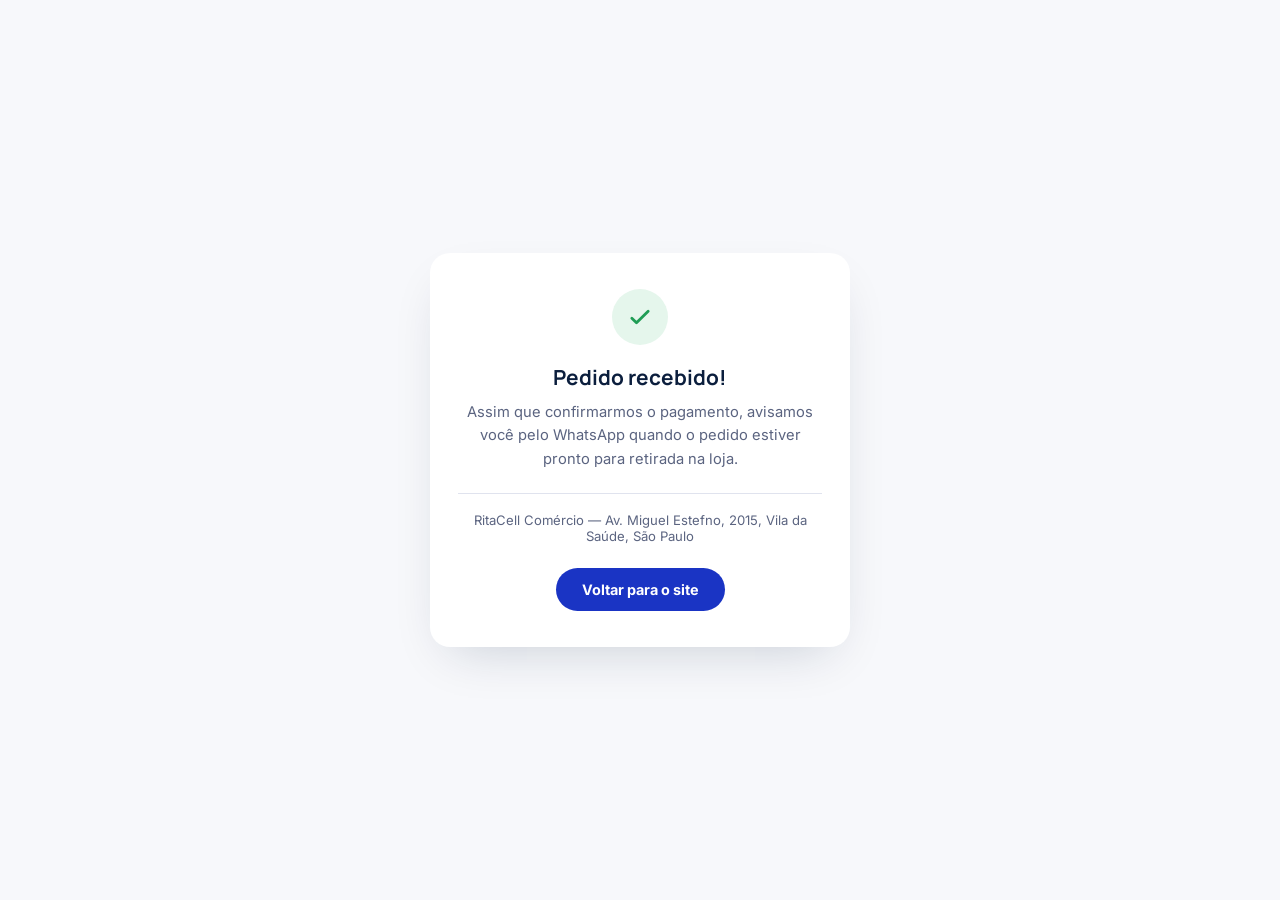
<file: pedido-confirmado.html>
<!DOCTYPE html>
<html lang="pt-BR">
<head>
<meta charset="UTF-8">
<meta name="viewport" content="width=device-width, initial-scale=1.0">
<title>Pedido confirmado — RitaCell Comércio</title>
<link rel="preconnect" href="https://fonts.googleapis.com">
<link href="https://fonts.googleapis.com/css2?family=Manrope:wght@700;800&family=Inter:wght@400;500;600;700&display=swap" rel="stylesheet">
<style>
  :root{
    --blue:#1a34c4; --blue-dark:#0e1f7a; --green:#1f9d55;
    --ink:#0b1e3d; --text-soft:#5b6480; --neutral-50:#f7f8fb; --neutral-200:#e0e3ee;
  }
  *{box-sizing:border-box;margin:0;padding:0;}
  body{font-family:'Inter',sans-serif;background:var(--neutral-50);color:var(--ink);min-height:100vh;display:flex;align-items:center;justify-content:center;padding:24px;-webkit-font-smoothing:antialiased;}
  a{color:inherit;}
  h1{font-family:'Manrope',sans-serif;}
  .card{background:#fff;border-radius:20px;max-width:420px;width:100%;padding:36px 28px;text-align:center;box-shadow:0 20px 50px -20px rgba(11,30,61,.2);}
  .check{width:56px;height:56px;border-radius:50%;background:#e5f6ec;color:var(--green);display:flex;align-items:center;justify-content:center;margin:0 auto 18px;}
  h1{font-size:1.3rem;margin-bottom:10px;}
  p{color:var(--text-soft);font-size:0.92rem;line-height:1.6;margin-bottom:6px;}
  .receipt-link{display:inline-block;margin-top:16px;font-weight:700;color:var(--blue);text-decoration:underline;font-size:0.88rem;}
  .btn{
    display:inline-flex;align-items:center;justify-content:center;margin-top:24px;
    background:var(--blue);color:#fff;font-weight:700;font-size:0.9rem;padding:13px 26px;border-radius:999px;text-decoration:none;
  }
  .order-note{margin-top:22px;padding-top:18px;border-top:1px solid var(--neutral-200);font-size:0.82rem;color:var(--text-soft);}
</style>
</head>
<body>

<div class="card">
  <div class="check">
    <svg width="28" height="28" viewBox="0 0 24 24" fill="none" stroke="currentColor" stroke-width="2.4" stroke-linecap="round" stroke-linejoin="round"><path d="M5 13l4 4L19 7"/></svg>
  </div>
  <h1 id="statusTitle">Pedido recebido!</h1>
  <p id="statusText">Assim que confirmarmos o pagamento, avisamos você pelo WhatsApp quando o pedido estiver pronto para retirada na loja.</p>
  <a id="receiptLink" class="receipt-link" href="#" target="_blank" rel="noopener" style="display:none;">Ver comprovante</a>
  <div class="order-note">
    RitaCell Comércio — Av. Miguel Estefno, 2015, Vila da Saúde, São Paulo
  </div>
  <a class="btn" href="index.html">Voltar para o site</a>
</div>

<script>
  // A InfinitePay devolve alguns dados na URL quando o cliente volta
  // do pagamento (receipt_url, order_nsu, método usado etc.)
  const params = new URLSearchParams(window.location.search);
  const receiptUrl = params.get("receipt_url");
  if (receiptUrl) {
    const link = document.getElementById("receiptLink");
    link.href = receiptUrl;
    link.style.display = "inline-block";
  }
</script>

</body>
</html>
</file>
